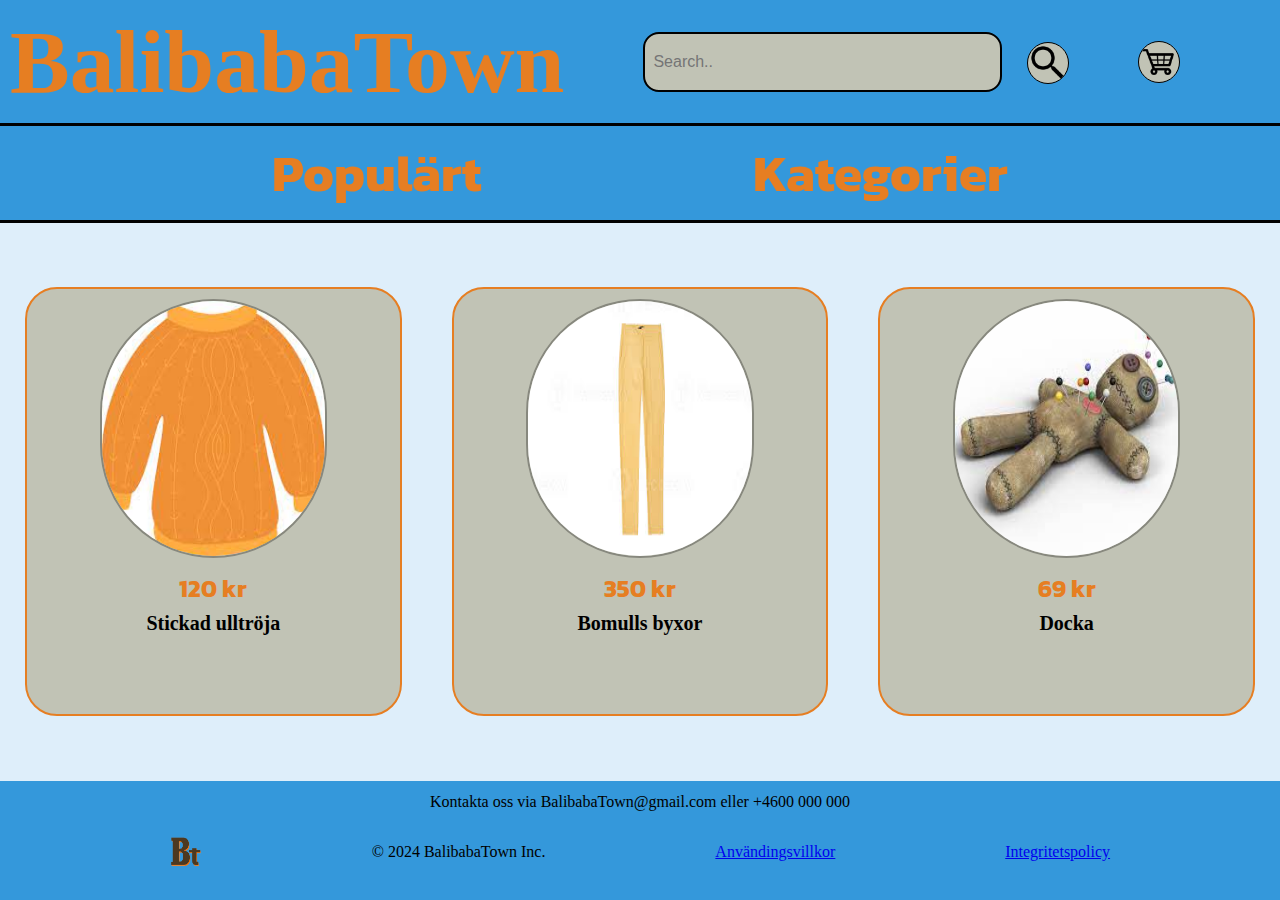
<file: index.html>
<!DOCTYPE html>
<html lang="en">
<head>
    <meta charset="UTF-8">
    <meta http-equiv="X-UA-Compatible" content="IE=edge">
    <meta name="viewport" content="width=device-width, initial-scale=1.0">
    <link rel="stylesheet" href="css/stylesheet.css">
    <title>BalibabaTown</title>
</head>
<body>
    <div id="wrapper">
        <header>
            <h1><a href="index.html">BalibabaTown</a></h1>
            <section class="search_container">
                <input id="searchbar" type="text" placeholder="Search..">
                <button id="searchbutton" type="button"><img class="hover_img" src="img/icons/magnifying_glass.png" alt="enter search"></button>
            </section>
            <section class="shopping_cart_icon">
                <img class="hover_img" src="img/icons/shopping_cart.png" alt="your shopping cart">
            </section>
            <nav>
                <a href="shop.html">Populärt</a> 
                <p id="category_button">Kategorier</p>
            </nav>
        </header>
        <section id="subwrapper">
            <section id="category">
                <ul>
                    <li><a href="error.html" class="category_link">Hem & kök</a></li>
                    <li><a href="error.html" class="category_link">Elektronik</a></li>
                    <li><a href="error.html" class="category_link">Sport & utomhus</a></li>
                    <li><a href="error.html" class="category_link">Skönhet & hälsa</a></li>
                    <li><a href="error.html" class="category_link">Smycken & tillbehör</a></li>
                    <li><a href="error.html" class="category_link">Väskor & baggage</a></li>
                </ul>
            </section>
            <section class="product_card" >
                <img src="img/products/sweater.png" alt="productcard of a sweater">
                <h3>120 kr</h3>
                <p>Stickad ulltröja</p>
            </section>
            <section class="product_card" >
                <img src="img/products/pants.png" alt="productcard of pants">
                <h3>350 kr</h3>
                <p>Bomulls byxor</p>
            </section>
            <section class="product_card" >
                <img src="img/products/doll.png" alt="productcard of a doll">
                <h3>69 kr</h3>
                <p>Docka</p>
            </section>
        </section>
        <footer>
            <section class="footer_top">
                <p>Kontakta oss via BalibabaTown@gmail.com eller +4600 000 000</p>
            </section>
            <section class="footer_bot">
                <img src="img/icons/logo.png" alt="logo" class="logo">
                <p>© 2024 BalibabaTown Inc.</p> 
                <a href="error.html">Användingsvillkor</a>
                <a href="error.html">Integritetspolicy</a>
            </section>
        </footer>
    </div>
    <script src="js/script.js"></script>
</body>
</html>
</file>
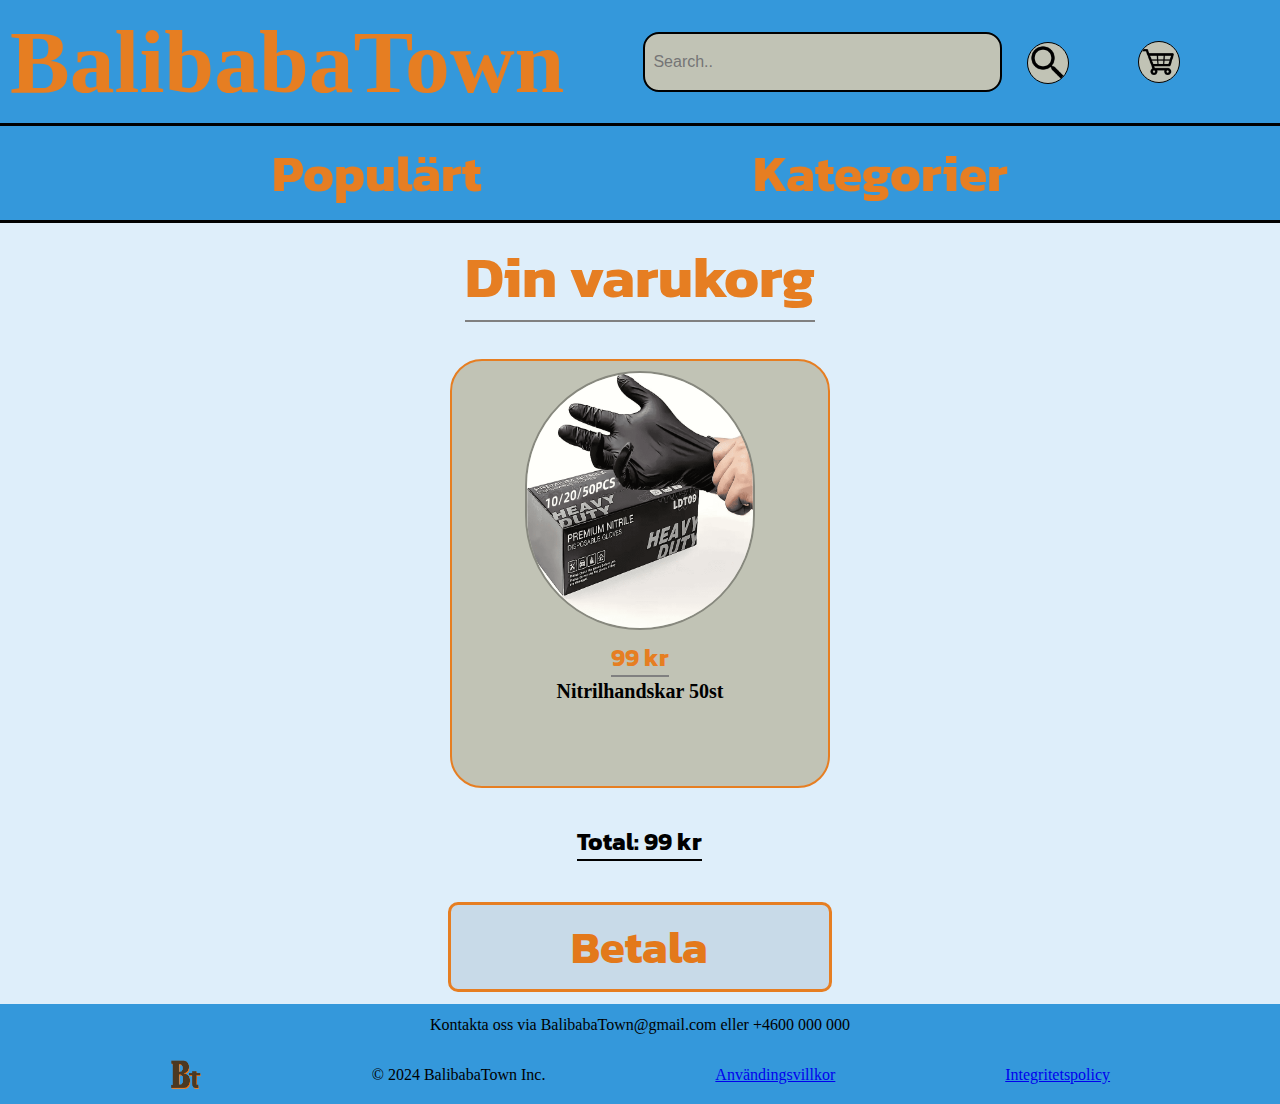
<file: payment.html>
<!DOCTYPE html>
<html lang="en">
<head>
    <meta charset="UTF-8">
    <meta name="viewport" content="width=device-width, initial-scale=1.0">
    <title>BalibabaTown</title>
    <link rel="stylesheet" href="css/stylesheet.css">
</head>
<body>
    <div id="shopping_wrapper">
        <header>
            <h1><a href="index.html">BalibabaTown</a></h1>
            <section class="search_container">
                <input id="searchbar" type="text" placeholder="Search..">
                <button id="searchbutton" type="button"><img class="hover_img" src="img/icons/magnifying_glass.png" alt="enter search"></button>
            </section>
            <section class="shopping_cart_icon">
                <img class="hover_img" src="img/icons/shopping_cart.png" alt="your shopping cart">
            </section>
            <nav>
                <a href="shop.html">Populärt</a> 
                <p id="category_button">Kategorier</p>
            </nav>
        </header>
        <section id="shopping_subwrapper">
            <h3>Din varukorg</h3>
            <section class="product_card">
                <img src="img/products/nitrilgloves.png" alt="productcard of nitrilgloves">
                <h3>99 kr</h3>
                <p>Nitrilhandskar 50st</p>
            </section>
            <h2>Total: 99 kr</h2>
            <button class="pay_button" type="button" onclick="window.location.href='error.html'"><p>Betala</p></button>
        </section>
        <footer>
            <section class="footer_top">
                <p>Kontakta oss via BalibabaTown@gmail.com eller +4600 000 000</p>
            </section>
            <section class="footer_bot">
                <img src="img/icons/logo.png" alt="logo" class="logo">
                <p>© 2024 BalibabaTown Inc.</p> 
                <a href="error.html">Användingsvillkor</a>
                <a href="error.html">Integritetspolicy</a>
            </section>
        </footer>
    </div>
</body>
</html>
</file>
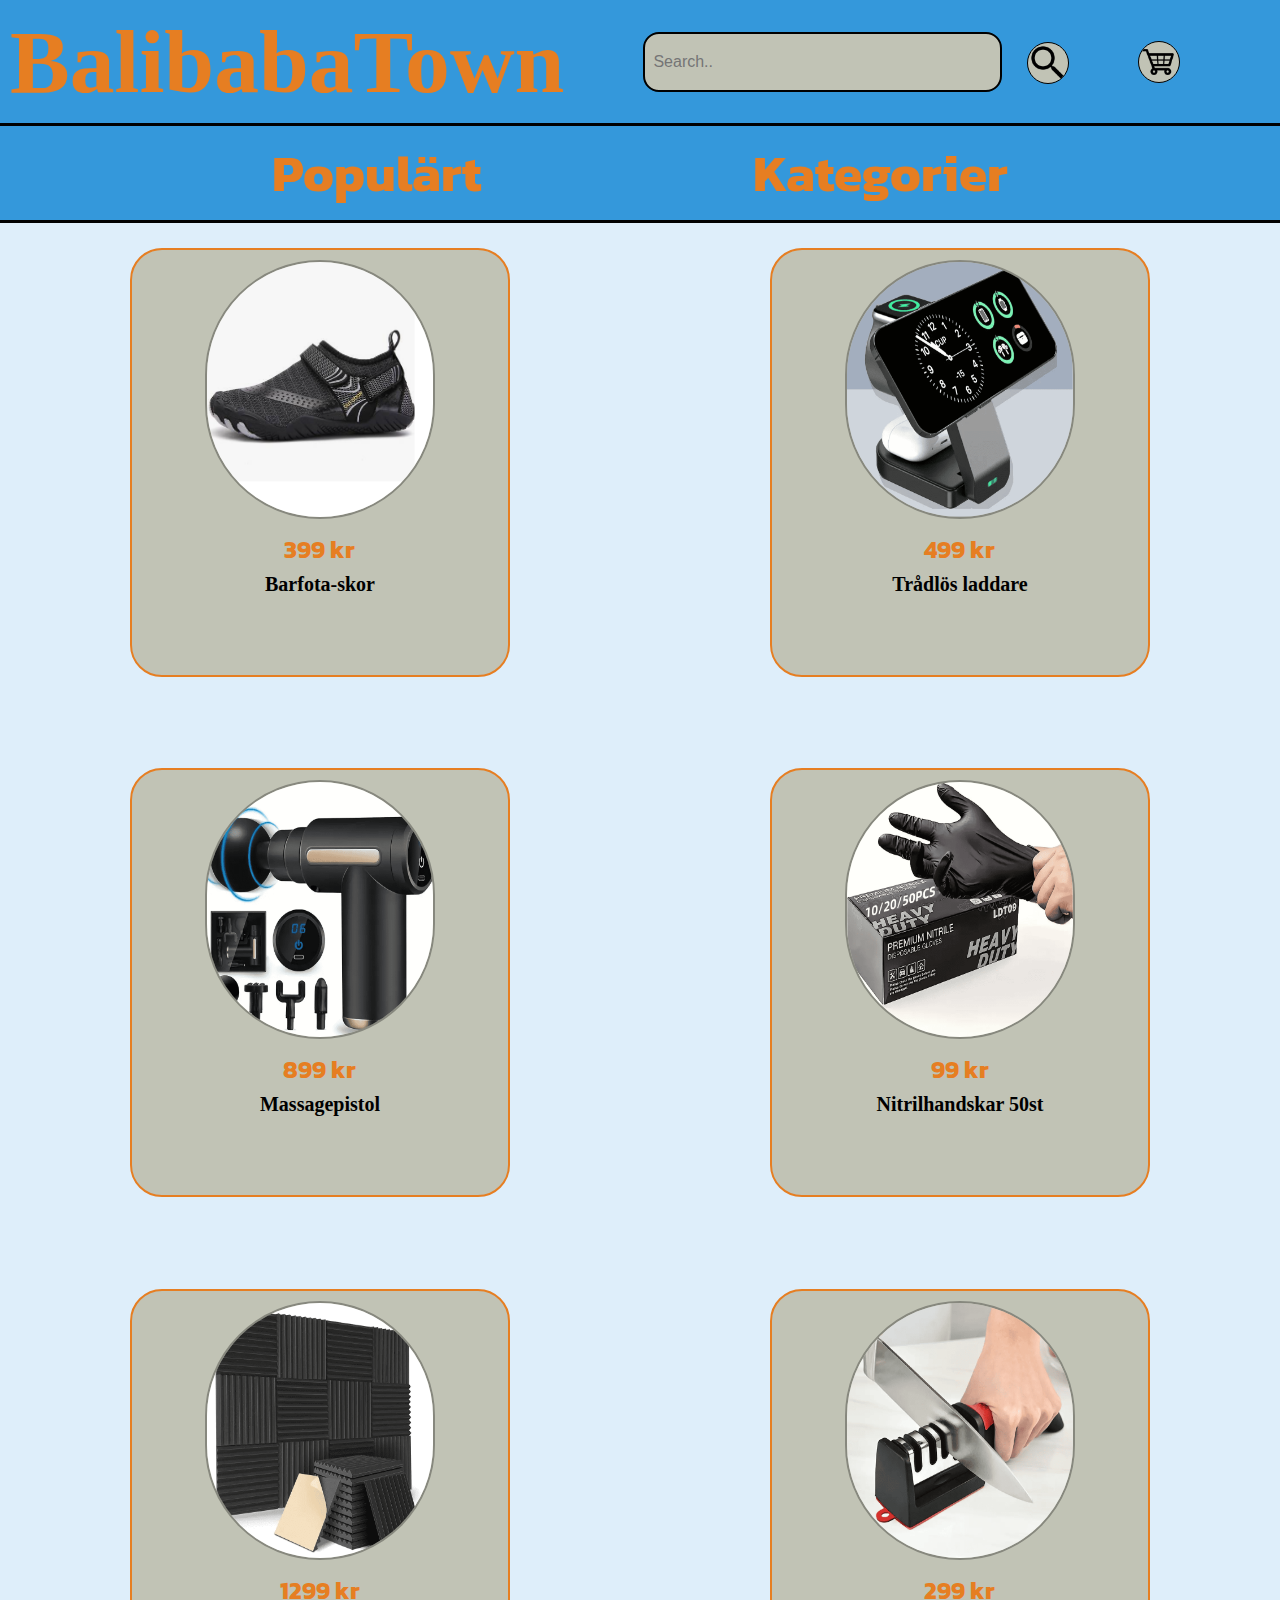
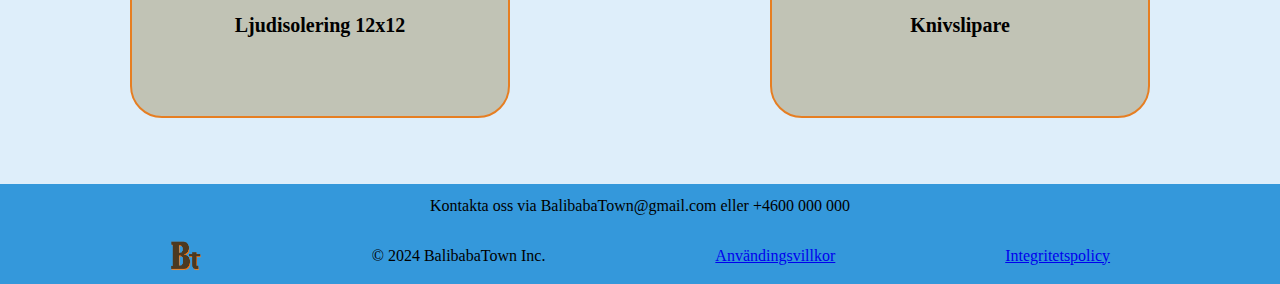
<file: shop.html>
<!DOCTYPE html>
<html lang="en">
<head>
    <meta charset="UTF-8">
    <meta name="viewport" content="width=device-width, initial-scale=1.0">
    <title>BalibabaTown</title>
    <link rel="stylesheet" href="css/stylesheet.css">
</head>
<body>
    <div id="trending_wrapper">
        <header>
            <h1><a href="index.html">BalibabaTown</a></h1>
            <section class="search_container">
                <input id="searchbar" type="text" placeholder="Search..">
                <button id="searchbutton" type="button"><img class="hover_img" src="img/icons/magnifying_glass.png" alt="enter search"></button>
            </section>
            <section class="shopping_cart_icon">
                <img class="hover_img" src="img/icons/shopping_cart.png" alt="your shopping cart">
            </section>
            <nav>
                <a href="shop.html">Populärt</a> 
                <p id="category_button">Kategorier</p>
            </nav>
        </header>
        <section id="trending_subwrapper">
            <section id="category">
                <ul>
                    <li><a href="error.html" class="category_link">Hem & kök</a></li>
                    <li><a href="error.html" class="category_link">Elektronik</a></li>
                    <li><a href="error.html" class="category_link">Sport & utomhus</a></li>
                    <li><a href="error.html" class="category_link">Skönhet & hälsa</a></li>
                    <li><a href="error.html" class="category_link">Smycken & tillbehör</a></li>
                    <li><a href="error.html" class="category_link">Väskor & baggage</a></li>
                </ul>
            </section>
            <section class="product_card">
                <img src="img/products/barefootshoes.png" alt="productcard of barefootshoes">
                <h3>399 kr</h3>
                <p>Barfota-skor</p>
            </section>
            <section class="product_card">
                <img src="img/products/wirelesscharger.png" alt="productcard of a wireless charger">
                <h3>499 kr</h3>
                <p>Trådlös laddare</p>
            </section>
            <section class="product_card">
                <img src="img/products/massagepistol.png" alt="productcard of a massagepistol">
                <h3>899 kr</h3>
                <p>Massagepistol</p>
            </section>
            <section class="product_card">
                <img src="img/products/nitrilgloves.png" alt="productcard of nitrilgloves">
                <h3>99 kr</h3>
                <p>Nitrilhandskar 50st</p>
            </section>
            <section class="product_card">
                <img src="img/products/soundisolation.png" alt="productcard of soundisolation">
                <h3>1299 kr</h3>
                <p>Ljudisolering 12x12</p>
            </section>
            <section class="product_card">
                <img src="img/products/knifesharpener.png" alt="productcard of a knifesharpener">
                <h3>299 kr</h3>
                <p>Knivslipare</p>
            </section>
        </section>
        <footer>
            <section class="footer_top">
                <p>Kontakta oss via BalibabaTown@gmail.com eller +4600 000 000</p>
            </section>
            <section class="footer_bot">
                <img src="img/icons/logo.png" alt="logo" class="logo">
                <p>© 2024 BalibabaTown Inc.</p> 
                <a href="error.html">Användingsvillkor</a>
                <a href="error.html">Integritetspolicy</a>
            </section>
        </footer>
    </div>
    <script src="js/script.js"></script>
</body>
</html>
</file>
<file: css/stylesheet.css>
@import url('https://fonts.googleapis.com/css2?family=Kanit:ital,wght@0,100;0,200;0,300;0,400;0,500;0,600;0,700;0,800;0,900;1,100;1,200;1,300;1,400;1,500;1,600;1,700;1,800;1,900&family=Noto+Sans+TC:wght@100..900&display=swap');

:root {
    --primary_color: #3498db;
    --secondary_color: #e67e22;
    --third_color: #C1C3B5;
}

* {
    background-color: var(--primary_color);
    margin: 0;
    padding: 0;
    border: none; 
}

#shopping_wrapper {
    display: grid;
    grid-template-columns: 1fr 1fr 1fr;
    grid-template-rows: 200px 650px 50px;
    grid-template-areas:
    "hea hea hea"
    "shb shb shb"
    "foo foo foo"
    ;
}

#shopping_subwrapper {
    grid-area: shb;
    background-color: #deeefa;
    display: flex;
    flex-direction: column;
    align-items: center;
    justify-content: space-evenly;
}

#shopping_subwrapper h3 {
    margin: 0px;
    border-bottom: grey 2px solid;
}

#trending_wrapper {
    display: grid;
    grid-template-columns: 1fr 1fr 1fr;
    grid-template-rows: 200px 650px 50px;
    grid-template-areas: 
    "hea hea hea"
    "trs trs trs"
    "foo foo foo"
    ;
}

#trending_subwrapper {
    grid-area: trs;
    background-color: #deeefa;
    display: flex;
    flex-wrap: wrap;
    justify-content: space-around;
}

#wrapper {
    display: grid;
    grid-template-columns: 1fr 1fr 1fr;
    grid-template-rows: 200px 650px 50px; 
    grid-template-areas:
    "hea hea hea"
    "sec sec sec"
    "foo foo foo";
}

#subwrapper {
    display: flex;
    flex-direction: column;
    align-items: center;
    background-color: #deeefa;
}

#error_wrapper {
    display: grid;
    grid-template-columns: 1fr 1fr 1fr;
    grid-template-rows: 100px 750px 50px;
    grid-template-areas: 
    "hea hea hea"
    "erc erc erc"
    "foo foo foo"
    ;
}

#error_wrapper header {
    display: flex;
    justify-content: center;
    align-items: center;
    border-bottom: 3px solid black;;
}

#error_container {
    grid-area: erc;
    background-color: #deeefa;
    display: flex;
    flex-direction: column;
    justify-content: center;
    align-items: center;
}

#category {
    display: none;
    background-color: var(--primary_color);
    width: 75vw;
    height: 550px;
    margin-right: auto;
    margin-left: auto;
    transform: translateY(50px);
    border-radius: 15px;
    align-items: center;
    justify-content: left;
    border: var(--secondary_color) 3px solid;
}

#category ul {
    list-style: none;
    background-color: transparent;
}

#category ul li {
    margin: 50px;
}

.logo {
    grid-area: log;
    width: 2rem;
    height: 2rem;
    margin: 0px;
}

.pay_button {
    grid-area: pbu;
    margin-top: 30px;
    background-color: #c8dae8;
    border: var(--secondary_color) 3px solid;
    border-radius: 10px;
    width: 70vw;
    height: 10vh;
}

.pay_button p {
    font-size: 4.5vw;
    font-weight: bolder;
    font-family: "Kanit", sans-serif;
    color: #e3791b;
}

.error_button {
    margin-top: 65px;
    background-color: #c8dae8;
    border: var(--secondary_color) 3px solid;
    border-radius: 10px;
    width: 70vw;
    height: 10vh;
}

.error_button p {
    font-size: 3.5vw;
    font-weight: bolder;
    font-family: "Kanit", sans-serif;
    color: #e3791b;
}

.error_button:hover {
    opacity: 0.6;
    transition: .3s ease;
    background-blend-mode: darken;
}

.error_message {
    margin: 65px;
    margin-top: 0px;
    font-size: 4.5vw;
}

.footer_bot {
    grid-area: bot;
    display: flex;
    justify-content: space-evenly;
    align-items: center;
}

.footer_top {
    grid-area: top;
    display: flex;
    justify-content: space-around;
    align-items: center;
}

.category_link {
    text-decoration: none;
    font-size: 1.5rem;
    font-weight: bolder;
    font-family: "Kanit", sans-serif;
    color: var(--secondary_color);
}

.product_card {
    background-color: var(--third_color);
    height: 10rem;
    width: 9.5rem;
    border-radius: 2rem;
    margin: 25px;
    border: 2px solid var(--secondary_color);
    display: flex;
    flex-direction: column;
    align-items: center;
    grid-area: pca;
}

.product_card img {
    height: 50%;
    width: 50%;
    border-radius: 15rem;
    background-color: transparent;
    margin: 5px;
    border: 2px solid #87887e;
}

.product_card h3 {
    background-color: transparent;
    color: var(--secondary_color);
    font-weight: bolder;
    font-size: 1.25rem;
    margin: 3px;
}

.product_card p {
    background-color: transparent;
    color: black;
    font-weight: bolder;
    font-size: 1rem;
    margin: 3px;
}

.product_card:hover {
    background-color: #adafa2;
}


.product_hidden {
    display: none;
}

.shopping_cart_icon {
    grid-area: sca;
    display: flex;
    align-items: center;
    justify-content: space-evenly;
}

.shopping_cart_icon img {
    height: 2rem;
    width: 2rem;
}

.hover_img {
    height: 100%;
    width: 100%;
    border-radius: 50%;
    background-color: var(--third_color);
    border: 1.5px solid black;
}

.hover_img:hover {
    opacity: 0.5;
    transition: .3s ease;
    background-blend-mode: darken;
}

.search_container {
    grid-area: inp;
    display: flex;
    align-items: center;
    justify-content: center;
}

.search_container input {
    background-color: var(--third_color);
    margin: 5px;
    grid-area: inp;
    width: 60%;
    height: 1.5rem;
    border-radius: 1rem; 
    padding: 0.3rem;
    font-size: 1rem;
    border: 2px solid black;
    padding: 0.5rem;
}

.search_container button {
    width: 2rem;
    height: 2rem;
    border-radius: 1rem; 
    border-width: 5px;
    border: none;
    margin-right: 7.5px;
}

header {
    grid-area: hea;
    display: grid;
    grid-template-rows: 1fr 75px;
    grid-template-columns: 1fr 1fr 0.25fr;
    grid-template-areas: 
    "h1 inp sca"
    "nav nav nav"
    ;
}

header h1 {
    display: flex;
    align-items: center;
    justify-content: space-evenly;
    background-color: transparent;
    margin: 10px;
}

header h1 a {
    color: var(--secondary_color);
    font-size: 7vw;
    font-weight: bolder;
    text-decoration: none;
}

p {
    background-color: transparent;
    text-align: center;
}

h2 {
    background-color: transparent;
    font-family: "Kanit", sans-serif;
    border-bottom: black 2px solid;
}

h3 {
    grid-area: h3;
    background-color: transparent;
    color: var(--secondary_color);
    font-weight: bolder;
    font-size: 7.5vw;
    margin-bottom: 100px;
    font-family: "Kanit", sans-serif;
}

nav {
    grid-area: nav;
    display: flex;
    justify-content: space-evenly;
    align-items: center;
    border-top: 3px solid black;
    border-bottom: 3px solid black;
}

nav li {
    background-color: transparent;
    display: flex;
    align-items: center;
    justify-content: space-evenly;
}

nav p {
    color: var(--secondary_color);
    font-size: 6.5vw;
    font-weight: bolder;
    font-family: "Kanit", sans-serif;
    background-color: transparent;
}

section {
    grid-area: sec;
}

footer {
    width: auto;
    height: 100px;
    grid-area: foo;
    display: grid;
    grid-template-columns: 1fr;
    grid-template-rows: 6 1fr;
    grid-template-areas: 
    "top"
    "bot"
    ;
}

nav a {
    color: var(--secondary_color);
    font-size: 6.5vw;
    font-weight: bolder;
    text-decoration: none;
    font-family: "Kanit", sans-serif;
    background-color: transparent;
}


@media screen and (min-width: 800px) {
* {    margin: 0;
    padding: 0;
    border: none; 
}

#shopping_wrapper {
    display: grid;
    grid-template-columns: 1fr 1fr 1fr;
    grid-template-rows: 2fr 7fr 50px; 
    grid-template-areas:
    "hea hea hea"
    "shb shb shb"
    "foo foo foo"
    ;
}

#shopping_subwrapper {
    grid-area: shb;
    background-color: #deeefa;
    display: flex;
    flex-direction: column;
    align-items: center;
    justify-content: space-evenly;
}

#shopping_subwrapper h3 {
    margin: 0px;
    border-bottom: grey 2px solid;
}

#trending_wrapper {
    display: grid;
    grid-template-columns: 1fr 1fr 1fr;
    grid-template-rows: 1fr 7fr 50px; 
    grid-template-areas: 
    "hea hea hea"
    "trs trs trs"
    "foo foo foo"
    ;
}

#trending_subwrapper {
    grid-area: trs;
    background-color: #deeefa;
    display: flex;
    flex-wrap: wrap;
    justify-content: space-around;
}

#wrapper {
    display: grid;
    grid-template-columns: 1fr 1fr 1fr;
    grid-template-rows: 2fr 5fr 50px; 
    grid-template-areas:
    "hea hea hea"
    "sec sec sec"
    "foo foo foo";
}

#subwrapper {
    display: flex;
    flex-direction: row;
    align-items: center;
    justify-content: space-around;
    background-color: #deeefa;
}

#error_wrapper {
    display: grid;
    grid-template-columns: 1fr 1fr 1fr;
    grid-template-rows: 2fr 7.5fr 50px; 
    grid-template-areas: 
    "hea hea hea"
    "erc erc erc"
    "foo foo foo"
    ;
}

#error_wrapper header {
    display: flex;
    justify-content: center;
    align-items: center;
    border-bottom: 3px solid black;;
}

#error_container {
    grid-area: erc;
    background-color: #deeefa;
    display: flex;
    flex-direction: column;
    justify-content: center;
    align-items: center;
}

#category {
    display: none;
    background-color: var(--primary_color);
    width: 50vw;
    height: 550px;
    margin-right: auto;
    margin-left: auto;
    transform: translateY(0px);
    border-radius: 15px;
    align-items: center;
    justify-content: left;
    border: var(--secondary_color) 3px solid;
}

#category ul {
    list-style: none;
    background-color: transparent;
}

#category ul li {
    margin: 50px;
}

.pay_button {
    grid-area: pbu;
    margin-top: 30px;
    background-color: #c8dae8;
    border: var(--secondary_color) 3px solid;
    border-radius: 10px;
    width: 30vw;
    height: 10vh;
}

.pay_button p {
    font-size: 3.5vw;
    font-weight: bolder;
    font-family: "Kanit", sans-serif;
    color: #e3791b;
}

.pay_button:hover {
    opacity: 0.6;
    transition: .3s ease;
    background-blend-mode: darken;
}

.error_button {
    margin-top: 65px;
    background-color: #c8dae8;
    border: var(--secondary_color) 3px solid;
    border-radius: 10px;
    width: 70vw;
    height: 12vh;
}

.error_button p {
    font-size: 2vw;
    font-weight: bolder;
    font-family: "Kanit", sans-serif;
    color: #e3791b;
}

.error_button:hover {
    opacity: 0.6;
    transition: .3s ease;
    background-blend-mode: darken;
}

.error_message {
    margin: 65px;
    margin-top: 0px;
    font-size: 2vw;
}

.footer_bot {
    grid-area: bot;
    display: flex;
    justify-content: space-evenly;
    align-items: center;
}

.footer_top {
    grid-area: top;
    display: flex;
    justify-content: space-around;
    align-items: center;
}

.category_link {
    text-decoration: none;
    font-size: 1.75rem;
    font-weight: bolder;
    font-family: "Kanit", sans-serif;
    color: var(--secondary_color);
}

.product_card {
    background-color: var(--third_color);
    height: 425px;
    width: calc(33.33% - 50px);
    max-width: 425px;
    border-radius: 2rem;
    margin: 25px;
    border: 2px solid var(--secondary_color);
    display: flex;
    flex-direction: column;
    align-items: center;
    grid-area: pca;
}

.product_card img {
    height: 60%;
    width: 60%;
    border-radius: 15rem;
    background-color: transparent;
    margin: 10px;
    border: 2px solid #87887e;
}

.product_card h3 {
    background-color: transparent;
    color: var(--secondary_color);
    font-weight: bolder;
    font-size: 1.5rem;
    margin: 3px;
}

.product_card p {
    background-color: transparent;
    color: black;
    font-weight: bolder;
    font-size: 1.25rem;
    margin: 3px;
}

.product_card:hover {
    background-color: #adafa2;
}


.product_hidden {
    display: none;
}

.shopping_cart_icon {
    grid-area: sca;
    display: flex;
    align-items: center;
    justify-content: space-evenly;
}

.shopping_cart_icon img {
    height: 2.5rem;
    width: 2.5rem;
    margin-right: 100px;
}

.hover_img {
    height: 100%;
    width: 100%;
    border-radius: 50%;
    background-color: var(--third_color);
    border: 1.5px solid black;
}

.hover_img:hover {
    opacity: 0.5;
    transition: .3s ease;
    background-blend-mode: darken;
}

.search_container {
    grid-area: inp;
    display: flex;
    align-items: center;
    justify-content: center;
}

.search_container input {
    background-color: var(--third_color);
    margin: 5px;
    grid-area: inp;
    width: 60%;
    height: 2.5rem;
    border-radius: 1rem; 
    padding: 0.3rem;
    font-size: 1rem;
    border: 2px solid black;
    padding: 0.5rem;
}

.search_container button {
    width: 2.5rem;
    height: 2.5rem;
    border-radius: 1rem; 
    border-width: 5px;
    border: none;
    margin-left: 20px;
}

header {
    grid-area: hea;
    display: grid;
    grid-template-rows: 1fr 100px;
    grid-template-columns: 1fr 1fr 0.25fr;
    grid-template-areas: 
    "h1 inp sca"
    "nav nav nav"
    ;
}

header h1 {
    display: flex;
    align-items: center;
    justify-content: space-evenly;
    background-color: transparent;
    margin: 10px;
}

header h1 a {
    color: var(--secondary_color);
    font-size: 7vw;
    font-weight: bolder;
    text-decoration: none;
}

p {
    background-color: transparent;
    text-align: center;
}

h2 {
    background-color: transparent;
    font-family: "Kanit", sans-serif;
    border-bottom: black 2px solid;
}

h3 {
    grid-area: h3;
    background-color: transparent;
    color: var(--secondary_color);
    font-weight: bolder;
    font-size: 4.5vw;
    margin-bottom: 100px;
    font-family: "Kanit", sans-serif;
}

nav {
    grid-area: nav;
    display: flex;
    justify-content: space-evenly;
    align-items: center;
    border-top: 3px solid black;
    border-bottom: 3px solid black;
}

nav li {
    background-color: transparent;
    display: flex;
    align-items: center;
    justify-content: space-evenly;
}

nav p {
    color: var(--secondary_color);
    font-size: 4vw;
    font-weight: bolder;
    font-family: "Kanit", sans-serif;
    background-color: transparent;
}

section {
    grid-area: sec;
}

footer {
    width: auto;
    height: 100px;
    grid-area: foo;
    display: grid;
    grid-template-columns: 1fr;
    grid-template-rows: 6 1fr;
    grid-template-areas: 
    "top"
    "bot"
    ;
}

nav a {
    color: var(--secondary_color);
    font-size: 4vw;
    font-weight: bolder;
    text-decoration: none;
    font-family: "Kanit", sans-serif;
    background-color: transparent;
}

}
</file>
